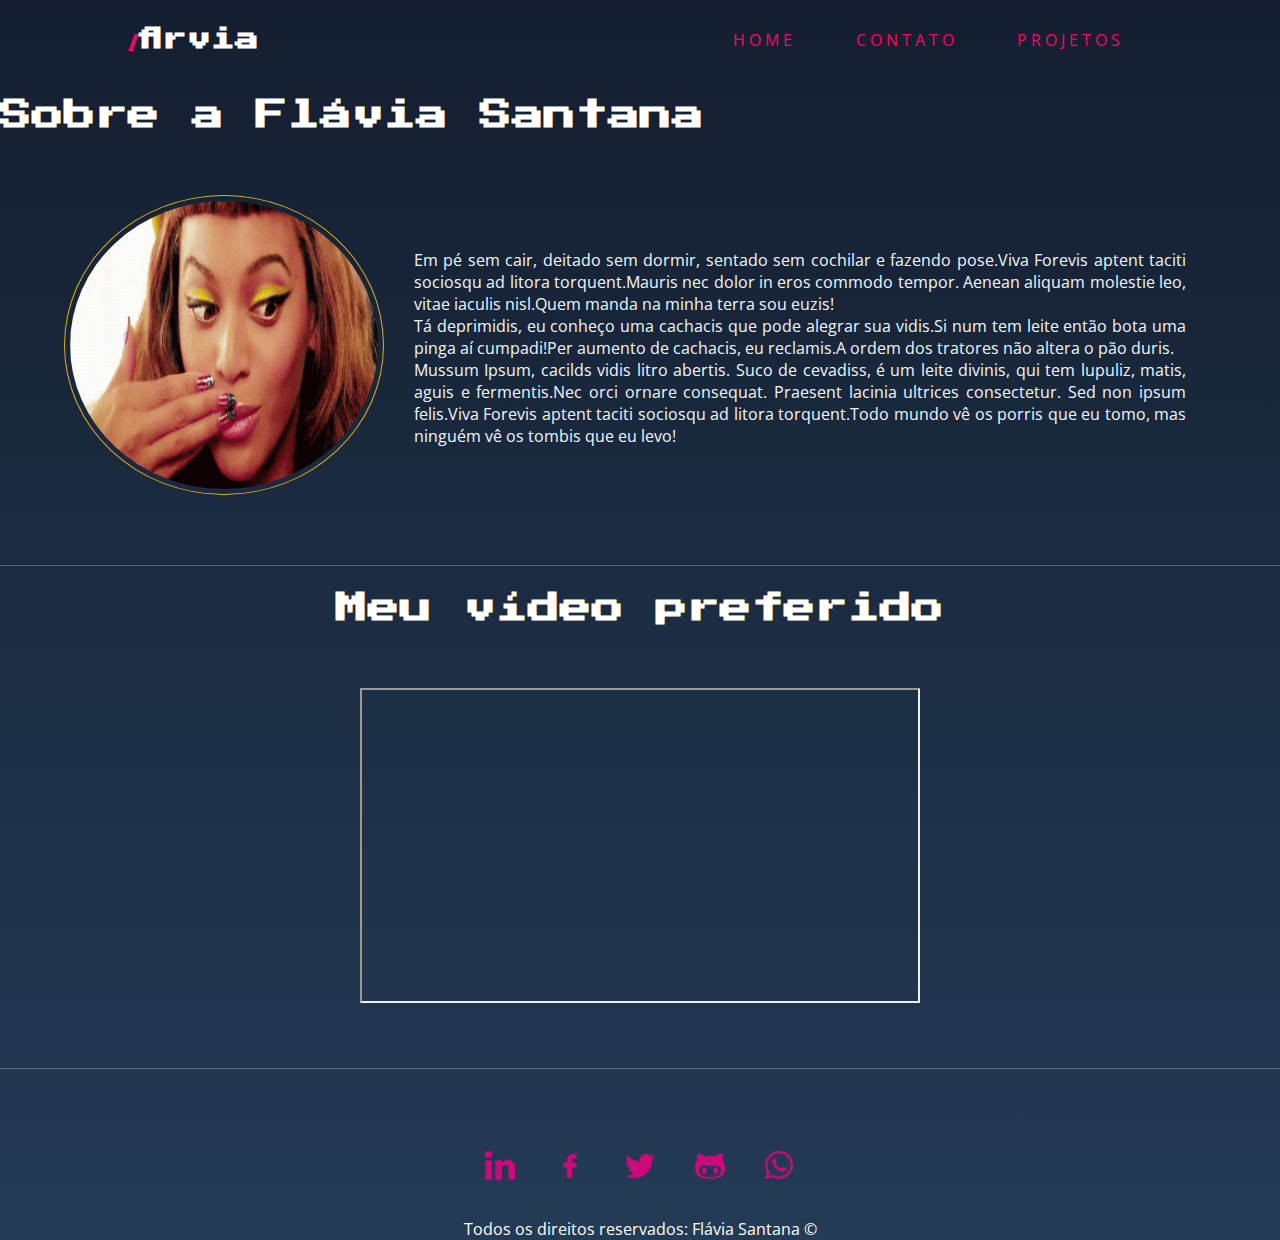
<file: index.html>
<!DOCTYPE html>
<html lang="pt-BR">

<head>
    <meta charset="UTF-8">
    <meta name="viewport" content="width=device-width, initial-scale=1.0">
    <!-- Definindo a largura da tela, seja qual dispositivo for -->
    <title>Meu Perfil</title>
    <link rel="stylesheet" href="assets/css/style.css">
</head>

<body>

    <nav>
        <p><span>/</span>flrvia</p>
        <ul class="menu">
            <li>
                <a href="index.html">Home</a>
            </li>
            <li>
                <a href="contato.html">Contato</a>
            </li>
            <li>
                <a href="projetos.html">Projetos</a>
            </li>
        </ul>
    </nav>

    <h1 class="flavia">Sobre a Flávia Santana</h1>

    <div class="container"> 
       
        <div >
            <img class="imagem" src="assets\img\R.gif" alt="Foto da criadora do conteúdo">
        </div>
        <div class="texto">
            <p class="justify">
                Em pé sem cair, deitado sem dormir, sentado sem cochilar e fazendo pose.Viva Forevis aptent taciti sociosqu
                ad litora torquent.Mauris nec dolor in eros commodo tempor. Aenean aliquam molestie leo, vitae iaculis
                nisl.Quem manda na minha terra sou euzis!
            </p>
            <p class="justify">
                Tá deprimidis, eu conheço uma cachacis que pode alegrar sua vidis.Si num tem leite então bota uma pinga aí
                cumpadi!Per aumento de cachacis, eu reclamis.A ordem dos tratores não altera o pão duris.
            </p>
            <p class="justify">
                Mussum Ipsum, cacilds vidis litro abertis. Suco de cevadiss, é um leite divinis, qui tem lupuliz, matis,
                aguis e fermentis.Nec orci ornare consequat. Praesent lacinia ultrices consectetur. Sed non ipsum felis.Viva
                Forevis aptent taciti sociosqu ad litora torquent.Todo mundo vê os porris que eu tomo, mas ninguém vê os
                tombis que eu levo!
            </p>
        </div>
        
       
    </div>

    
    <hr class="style-two">
    <h2 class="centergame">Meu vídeo preferido</h2>
    <div class="container">
        <iframe width="560" height="315" src="https://www.youtube.com/embed/dcOe5mlD-Aw" title="YouTube video player"
            frameborder="50" allow="accelerometer; autoplay; clipboard-write; encrypted-media; gyroscope; picture-in-picture"
            allowfullscreen>
        </iframe>
    </div>
    <hr class="style-two">
    <footer>
        <div class="footer">
            <a href="https://www.linkedin.com/in/flaviasantanab/" target="_blank">
                <img class="icon" src="assets/img/linkedin.png" alt="icone do linkedin">
            </a>
            <a href="" target="_blank">
                <img class="icon" src="assets/img/facebook.png" alt="icone do facebook">
            </a>
            <a href="https://twitter.com/flrvia" target="_blank">
                <img class="icon" src="assets/img/twitter.png" alt="icone do twitter">
            </a>
            <a href="https://github.com/flrvia" target="_blank">
                <img class="icon" src="assets/img/github.png" alt="icone do github">
            </a>
            <a href="https://bit.ly/3gGTrn6" target="_blank">
                <img class="icon" src="assets/img/whatsapp.png" alt="icone do whatsapp">
            </a>
        </div>


        <p class="center">
            Todos os direitos reservados: Flávia Santana &copy
        </p>
    </footer>
</body>

</html>
</file>
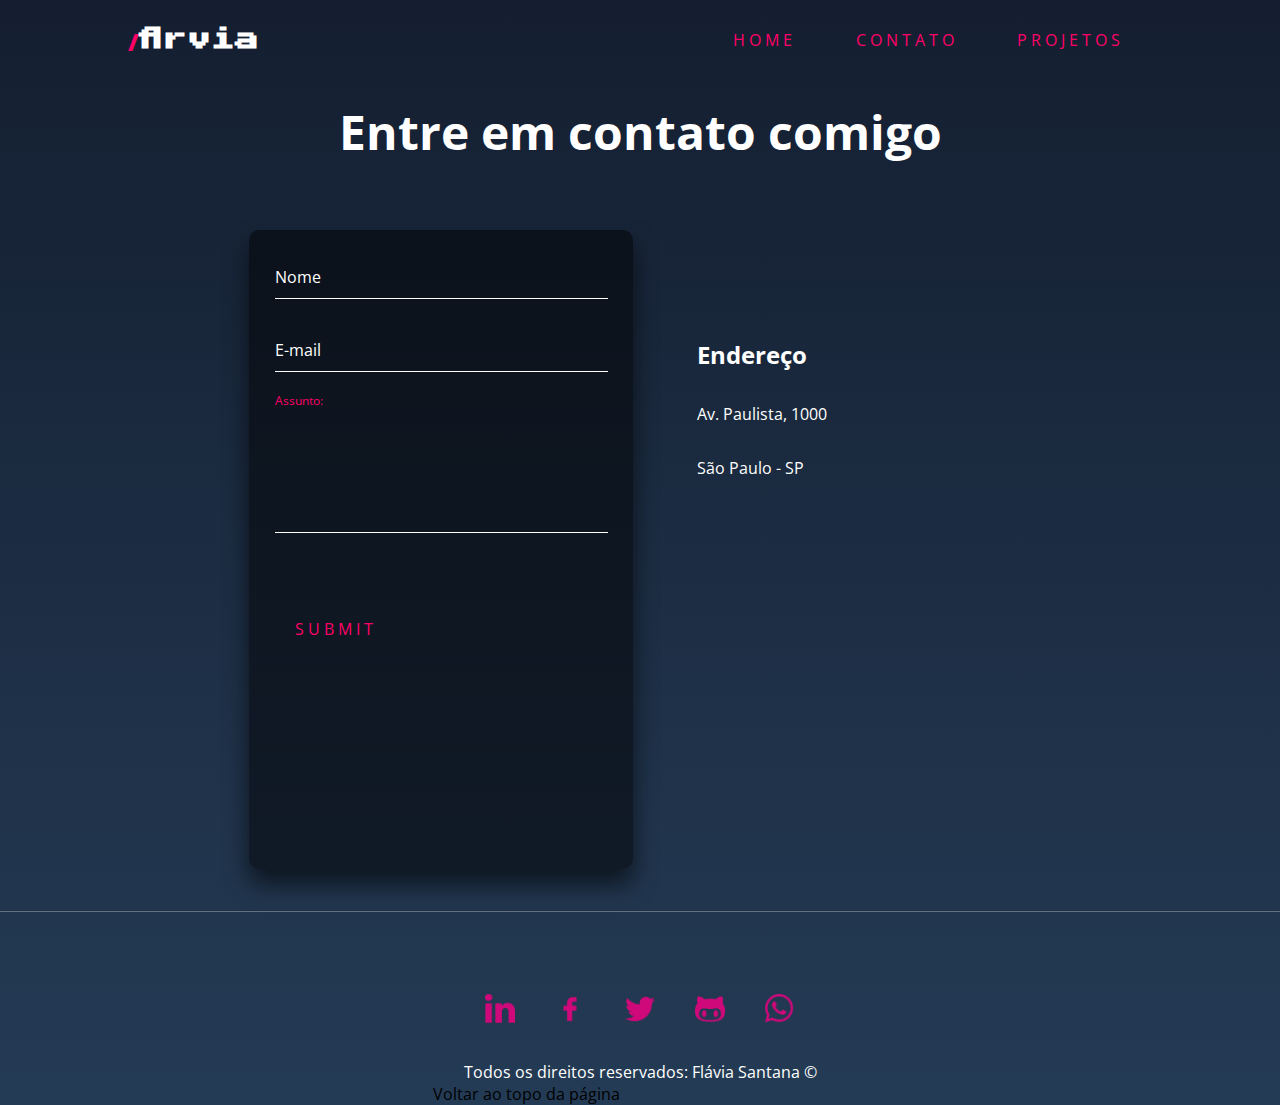
<file: contato.html>
<!DOCTYPE html>
<html lang="pt-BR">

<head>
    <meta charset="UTF-8">
    <meta name="viewport" content="width=device-width, initial-scale=1.0">
    <title>Contato</title>
    <link rel="stylesheet" href="assets/css/style.css">
</head>

<body>
    <nav>
        <p><span>/</span>flrvia</p>
        <ul class="menu">
            <li>
                <a href="index.html">Home</a>
            </li>
            <li>
                <a href="contato.html">Contato</a>
            </li>
            <li>
                <a href="projetos.html">Projetos</a>
            </li>
        </ul>
    </nav>


    <h1 class="contact-me">Entre em contato comigo</h1>
    <main class="contato">

        <section class="login-box">
            <form>
                <div class="user-box">
                    <input id="nome" type="text" name="" required="" onkeyup='validaNome()'>
                    <label>Nome</label>
                </div>
                <div id="txtNome"></div>
                <div class="user-box">
                    <input id="email" type="email" name="" required="" onkeyup='validaEmail()'>
                    <label>E-mail</label>
                </div>
                <div id="txtEmail"></div>
                <div class="user-box">
                    <textarea name="assunto" id="assunto" cols="60" rows="5" onkeyup='validaAssunto()'></textarea>
                    <label>Assunto:</label>
                </div>
                <div id="txtAssunto"></div>
                <a href="#" onclick='enviarForm()'>
                    <span></span>
                    <span></span>
                    <span></span>
                    <span></span>
                    Submit
                </a>
            </form>
        </section>

        <section class="endereco">
            <h2>Endereço</h2>

            <p>Av. Paulista, 1000</p>
            <p>São Paulo - SP</p>
            <iframe
                src="https://www.google.com/maps/embed?pb=!1m18!1m12!1m3!1d3657.098169135342!2d-46.65412628521496!3d-23.56491746760833!2m3!1f0!2f0!3f0!3m2!1i1024!2i768!4f13.1!3m3!1m2!1s0x94ce5994f2e15a7d%3A0xdeb92126793e5e90!2sAv.%20Paulista%2C%201000%20-%20Bela%20Vista%2C%20S%C3%A3o%20Paulo%20-%20SP%2C%2001310-100!5e0!3m2!1spt-BR!2sbr!4v1666657697669!5m2!1spt-BR!2sbr"
                class='mapa' width="400" height="250" style="border:0;" allowfullscreen="" loading="lazy"
                referrerpolicy="no-referrer-when-downgrade"
                onmouseover="zoomMapa()"
                onmouseout="mapaSemZoom()"></iframe>

        </section>
    </main>
    <hr class="style-two">
    <footer>
        <div class="footer">
            <a href="https://www.linkedin.com/in/flaviasantanab/" target="_blank">
                <img class="icon" src="assets/img/linkedin.png" alt="icone do linkedin">
            </a>
            <a href="" target="_blank">
                <img class="icon" src="assets/img/facebook.png" alt="icone do facebook">
            </a>
            <a href="https://twitter.com/flrvia" target="_blank">
                <img class="icon" src="assets/img/twitter.png" alt="icone do twitter">
            </a>
            <a href="https://github.com/flrvia" target="_blank">
                <img class="icon" src="assets/img/github.png" alt="icone do github">
            </a>
            <a href="https://bit.ly/3gGTrn6" target="_blank">
                <img class="icon" src="assets/img/whatsapp.png" alt="icone do whatsapp">
            </a>
        </div>


        <p class="center">
            Todos os direitos reservados: Flávia Santana &copy
        </p>
        <p onclick="topo()">Voltar ao topo da página</p>
    </footer>

    <script src="assets/js/script.js"></script>

</body>

</html>
</file>
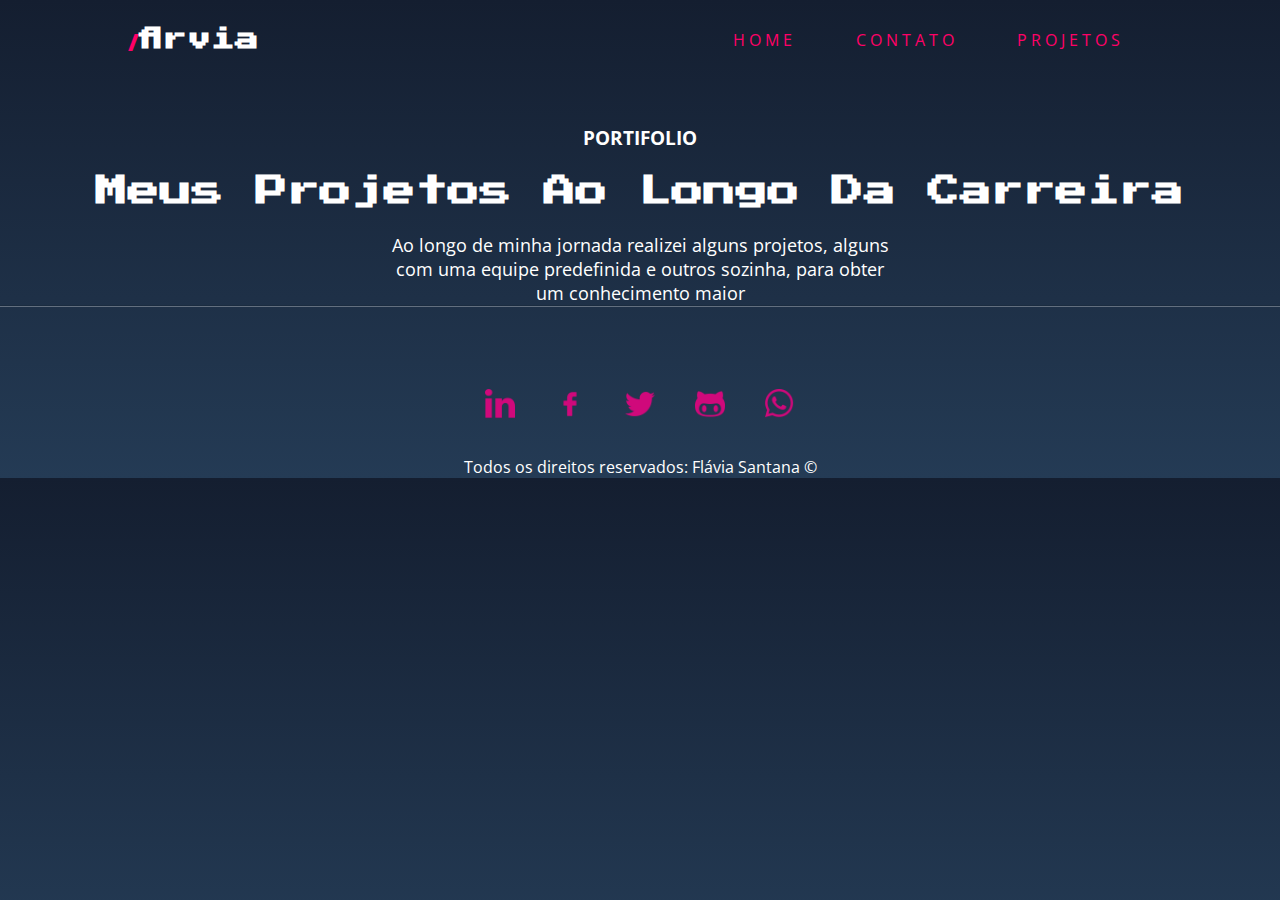
<file: projetos.html>
<!DOCTYPE html>
<html lang="pt-BR">

<head>
    <meta charset="UTF-8">
    <meta name="viewport" content="width=device-width, initial-scale=1.0">
    <title>Projetos</title>
    <link rel="stylesheet" href="assets/css/style.css">
</head>

<body>
    <nav>
        <p><span>/</span>flrvia</p>
        <ul class="menu">
            <li>
                <a href="index.html">Home</a>
            </li>
            <li>
                <a href="contato.html">Contato</a>
            </li>
            <li>
                <a href="projetos.html">Projetos</a>
            </li>
        </ul>
    </nav>

    <h3 class="center">PORTIFOLIO</h3>
    <h1 class="centergame">Meus Projetos Ao Longo Da Carreira</h1>

    <p class="centerwd">Ao longo de minha jornada realizei alguns projetos, alguns com uma equipe predefinida e outros
        sozinha, para obter um conhecimento maior</p>

    <hr class="style-two">
    <footer>
        <div class="footer">
            <a href="https://www.linkedin.com/in/flaviasantanab/" target="_blank">
                <img class="icon" src="assets/img/linkedin.png" alt="icone do linkedin">
            </a>
            <a href="" target="_blank">
                <img class="icon" src="assets/img/facebook.png" alt="icone do facebook">
            </a>
            <a href="https://twitter.com/flrvia" target="_blank">
                <img class="icon" src="assets/img/twitter.png" alt="icone do twitter">
            </a>
            <a href="https://github.com/flrvia" target="_blank">
                <img class="icon" src="assets/img/github.png" alt="icone do github">
            </a>
            <a href="https://bit.ly/3gGTrn6" target="_blank">
                <img class="icon" src="assets/img/whatsapp.png" alt="icone do whatsapp">
            </a>
        </div>


        <p class="center">
            Todos os direitos reservados: Flávia Santana &copy
        </p>
    </footer>
</body>

</html>
</file>
<file: assets/css/style.css>
@import url('https://fonts.googleapis.com/css2?family=Open+Sans:wght@300;400;500;600;700;800&display=swap');
@import url('https://fonts.googleapis.com/css2?family=Press+Start+2P&display=swap');

:root{
  --rosa: ##ff0067;
}

/*Estilo da página index.html*/

* {
    margin: 0;
    padding: 0;
    box-sizing: border-box;
    font-family: 'Open Sans', sans-serif;
  }

body {
    display: flex;
    flex-direction: column;
    align-items: center;
    background: linear-gradient(#141e30, #243b55);
  }

.center{
    color: #fff;
  text-align: center;
  margin-top: 2vw;
  
}

.centergame{
  color: #fff;
  text-align: center;
  margin-top: 2vw;
  font-family: 'Press Start 2P', cursive;
    font-size: 2rem;
}

.justify{
    text-align: justify;
}


.container{
    font-size: 1rem;
    color: aliceblue;
    display: flex;
    justify-content:space-between;
    align-items: center;
    padding: 5vw;
}

.menu{
    width: 100;
    height: 4vw;

}

nav {
    width: 80vw;
    display: flex;
    justify-content: space-between;
    align-items: center;
    padding-bottom: 2rem;
    padding-top: 1rem;
  }
  
nav p {
    font-size: 1.5rem;
    font-weight: 800;
    color:#fff;
    font-family: 'Press Start 2P', cursive;
 }

 nav p span {
    color: #ff0067;
  }

.centerwd{
    text-align: center;
    width: 500px;
    font-size: 18px;
    color: #fff;
    padding-top: 2vw;
}

/* .menu{
    text-align: end;
} */

.menu li {
    display: inline;
    padding: 15px;
    text-decoration: none;
}

.menu li a {
    position: relative;
    display: inline-block;
    padding: 1vw 1vw;
    color: #ff0067;
    font-size: 1rem;
    text-decoration: none;
    text-transform: uppercase;
    transition: .5s;
    letter-spacing: 4px

}

.style-two{
  width: 100%;
  border: 0;
  height: 0;
  border-top: 1px solid rgba(0, 0, 0, 0.1);
  border-bottom: 1px solid rgba(255, 255, 255, 0.3);
}

.menu li a:hover {
    background: #ff0067;
    color: #03e9f4;
    border-radius: 5px;
    box-shadow: 0 0 5px #ff0067,
                0 0 25px #ff0067,
                0 0 50px #ff0067,
                0 0 100px #ff0067;
  }

.texto{
    padding: 30px;
}

.imagem{
    width: 320px;
    height: 300px;
    border-radius: 50%;
    padding: 5px;
    border: 1px solid rgb(224, 173, 30);
  }

.icon{
    width: 30px;
    height: 30px;
    margin: 0 20px;
    margin-top: 50px;
}

.flavia{
    width: 100%;
    font-family: 'Press Start 2P', cursive;
    font-size: 2rem;
}

/*Página do contato*/
main {
 
    width: 100vw;
    min-height: 80vh;
    justify-content:space-around;
    align-items: flex-end;
}

h1,
h2 {
  font-size: 3rem;
  text-align: justify;
  color: #fff;
  font-weight: 700;
}

.contato {
    display: flex;
    justify-content: center;
    align-items: center;
    gap: 4rem;
    color: #fff;
  }

h2 {
  font-size: 2rem;
}

.endereco h2 {
    font-size: 1.5rem;
  }
  
  
  .login-box {
    /* position: absolute; */
    /* top: 50%; */
    /* left: 50%; */
    width: 30vw;
    padding: 2vw;
    height: 71vh;
    /* transform: translate(-50%, -50%); */
    background: rgba(0,0,0,.5);
    box-sizing: border-box;
    box-shadow: 0 15px 25px rgba(0,0,0,.6);
    border-radius: 10px;
    display: flex;
    flex-direction: column;
  }
  
  
  
  .login-box .user-box {
    position: relative;
  }
  
  .login-box .user-box input {
    width: 25vw;
    padding: 10px 0;
    font-size: 1rem;
    color: #fff;
    margin-bottom: 30px;
    border: none;
    border-bottom: 1px solid #fff;
    outline: none;
    background: transparent;
  }

  .contact-me{
    padding-bottom: 2vw;
  }

  .login-box .user-box textarea {
    width: 100%;
    padding: 10px 0;
    font-size: 16px;
    color: #fff;
    margin-bottom: 30px;
    border: none;
    border-bottom: 1px solid #fff;
    outline: none;
    background: transparent;
    resize: none;
  }

  .login-box .user-box label {
    position: absolute;
    top:0;
    left: 0;
    padding: 10px 0;
    font-size: 16px;
    color: #fff;
    pointer-events: none;
    transition: .5s;
  }
  
  .footer{
    margin: 2rem;
    display: flex;
    align-items: center;
  }

  .footer p{
    align-items: center;
  }

  .login-box .user-box input:focus ~ label,
  .login-box .user-box input:valid ~ label {
    top: -20px;
    left: 0;
    color: #ff0067;
    font-size: 12px;
  }

  .login-box .user-box textarea:focus ~ label,
  .login-box .user-box textarea:valid ~ label {
    top: -20px;
    left: 0;
    color: #ff0067;
    font-size: 12px;
  }
  
  .login-box form a {
    position: relative;
    display: inline-block;
    padding: 10px 20px;
    color: #ff0067;
    font-size: 16px;
    text-decoration: none;
    text-transform: uppercase;
    overflow: hidden;
    transition: .5s;
    margin-top: 40px;
    letter-spacing: 4px
  }
  
  .login-box a:hover {
    background: #ff0067;
    color: #03e9f4;
    border-radius: 5px;
    box-shadow: 0 0 5px #ff0067,
                0 0 25px #ff0067,
                0 0 50px #ff0067,
                0 0 100px #ff0067;
  }
  
  .login-box a span {
    position: absolute;
    display: block;
  }
  
  .login-box a span:nth-child(1) {
    top: 0;
    left: -100%;
    width: 100%;
    height: 2px;
    background: linear-gradient(90deg, transparent, #03e9f4);
    animation: btn-anim1 1s linear infinite;
  }
  
  @keyframes btn-anim1 {
    0% {
      left: -100%;
    }
    50%,100% {
      left: 100%;
    }
  }
  
  .login-box a span:nth-child(2) {
    top: -100%;
    right: 0;
    width: 2px;
    height: 100%;
    background: linear-gradient(180deg, transparent, #ff0067);
    animation: btn-anim2 1s linear infinite;
    animation-delay: .25s
  }
  
  @keyframes btn-anim2 {
    0% {
      top: -100%;
    }
    50%,100% {
      top: 100%;
    }
  }
  
  .login-box a span:nth-child(3) {
    bottom: 0;
    right: -100%;
    width: 100%;
    height: 2px;
    background: linear-gradient(270deg, transparent, #03e9f4);
    animation: btn-anim3 1s linear infinite;
    animation-delay: .5s
  }
  
  @keyframes btn-anim3 {
    0% {
      right: -100%;
    }
    50%,100% {
      right: 100%;
    }
  }
  
  .login-box a span:nth-child(4) {
    bottom: -100%;
    left: 0;
    width: 2px;
    height: 100%;
    background: linear-gradient(360deg, transparent, #ff0067);
    animation: btn-anim4 1s linear infinite;
    animation-delay: .75s
  }
  
  @keyframes btn-anim4 {
    0% {
      bottom: -100%;
    }
    50%,100% {
      bottom: 100%;
    }
  }
  
.mapa {
    width: 100%;
    aspect-ratio: 16/12;
    border-radius: 8px;
    border: 3px solid #03e9f4;
  }

  .endereco {
    display: flex;
    flex-direction: column;
    gap: 2rem;
  }
</file>
